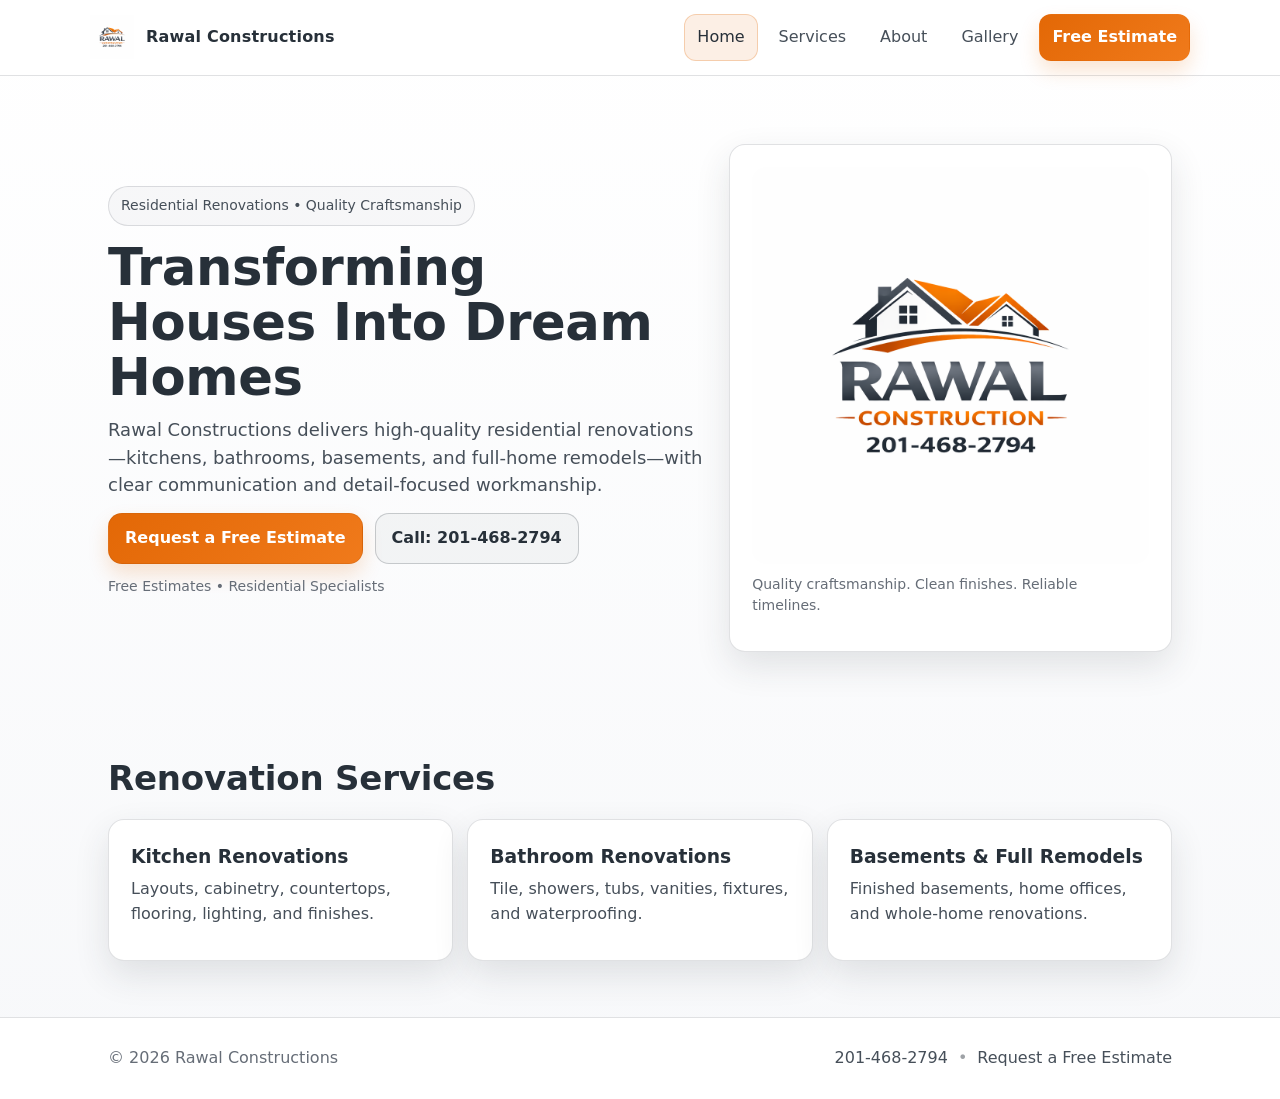
<file: index.html>
<!doctype html>
<html lang="en">
<head>
  <meta charset="utf-8" />
  <meta name="viewport" content="width=device-width, initial-scale=1" />
  <title>Rawal Constructions | Residential Renovations</title>
  <meta name="description" content="Rawal Constructions specializes in residential renovations—kitchens, bathrooms, basements, and full home remodels." />
  <link rel="stylesheet" href="assets/css/styles.css" />
</head>
<body>

  <!-- Common header injects here -->
  <div id="site-header"></div>

  <main>
    <section class="hero">
      <div class="container hero-grid">
        <div>
          <div class="kicker">Residential Renovations • Quality Craftsmanship</div>
          <h1>Transforming Houses Into Dream Homes</h1>
          <p class="lead">
            Rawal Constructions delivers high-quality residential renovations—kitchens, bathrooms,
            basements, and full-home remodels—with clear communication and detail-focused workmanship.
          </p>

          <div style="display:flex; gap:12px; flex-wrap:wrap; margin-top:14px;">
            <a class="btn btn-primary" href="contact.html">Request a Free Estimate</a>
            <a class="btn btn-outline" href="tel:+12014682794">Call: 201‑468‑2794</a>
          </div>

          <p class="small" style="margin-top:12px;">
            Free Estimates • Residential Specialists
          </p>
        </div>

        <div class="card">
          <img src="assets/images/home-hero.jpg" alt="Renovation project showcase">
          <p class="small" style="margin-top:10px;">Quality craftsmanship. Clean finishes. Reliable timelines.</p>
        </div>
      </div>
    </section>

    <section class="section">
      <div class="container">
        <h2>Renovation Services</h2>
        <div class="grid" style="margin-top:14px;">
          <div class="card">
            <h3>Kitchen Renovations</h3>
            <p>Layouts, cabinetry, countertops, flooring, lighting, and finishes.</p>
          </div>
          <div class="card">
            <h3>Bathroom Renovations</h3>
            <p>Tile, showers, tubs, vanities, fixtures, and waterproofing.</p>
          </div>
          <div class="card">
            <h3>Basements & Full Remodels</h3>
            <p>Finished basements, home offices, and whole-home renovations.</p>
          </div>
        </div>
      </div>
    </section>
  </main>

  <!-- Common footer injects here -->
  <div id="site-footer"></div>

  <script src="assets/js/include.js"></script>
</body>
</html>
</file>
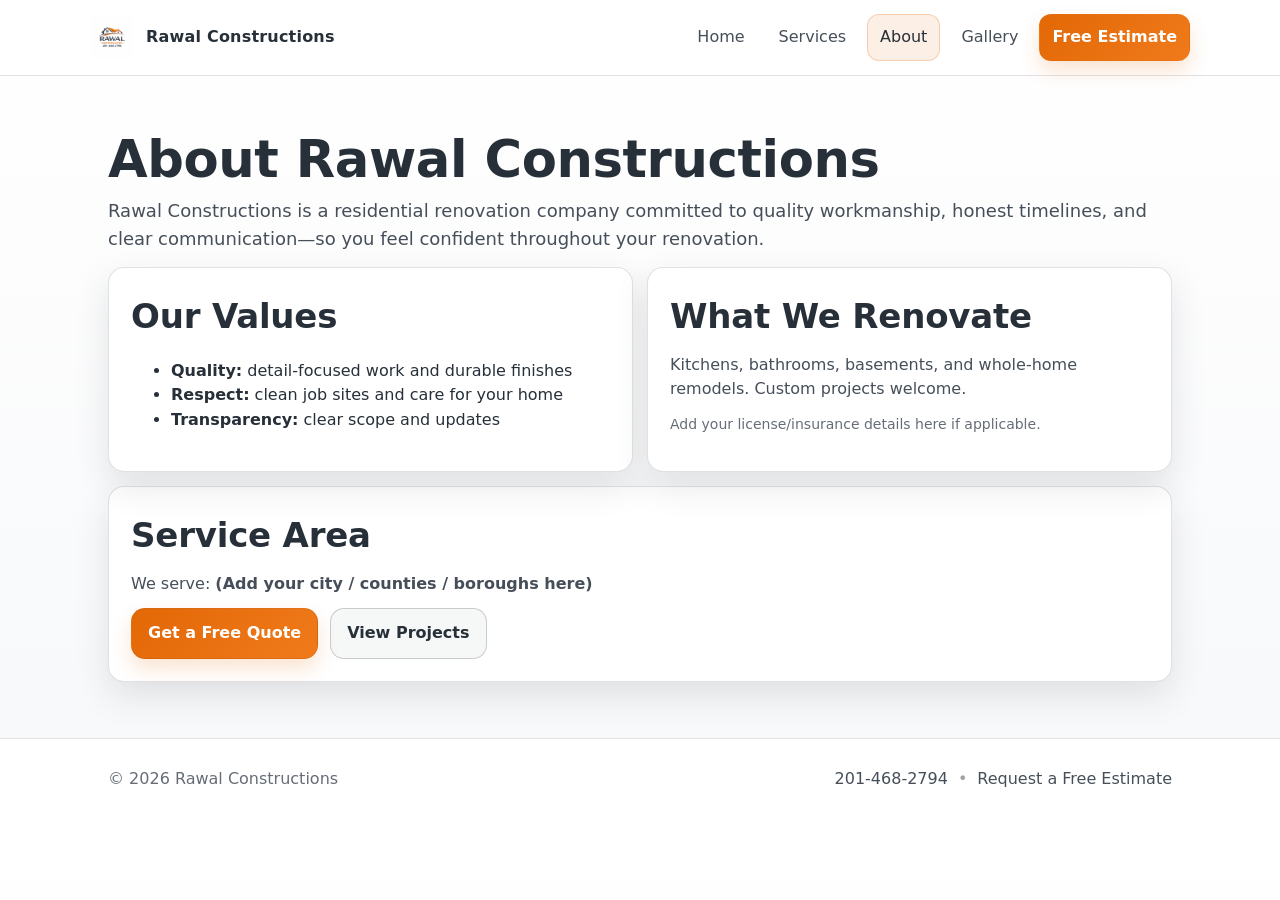
<file: about.html>
<!doctype html>
<html lang="en">
<head>
  <meta charset="utf-8" />
  <meta name="viewport" content="width=device-width, initial-scale=1" />
  <title>About | Rawal Constructions</title>
  <meta name="description" content="About Rawal Constructions—residential renovation specialists focused on quality craftsmanship and clear communication." />
  <link rel="stylesheet" href="assets/css/styles.css" />
</head>
<body>

  <div id="site-header"></div>

  <main class="section">
    <div class="container">
      <h1 style="margin:0 0 10px;">About Rawal Constructions</h1>

      <p class="lead">
        Rawal Constructions is a residential renovation company committed to quality workmanship,
        honest timelines, and clear communication—so you feel confident throughout your renovation.
      </p>

      <div class="grid-2" style="margin-top:14px;">
        <div class="card">
          <h2>Our Values</h2>
          <ul>
            <li><strong>Quality:</strong> detail-focused work and durable finishes</li>
            <li><strong>Respect:</strong> clean job sites and care for your home</li>
            <li><strong>Transparency:</strong> clear scope and updates</li>
          </ul>
        </div>

        <div class="card">
          <h2>What We Renovate</h2>
          <p>Kitchens, bathrooms, basements, and whole-home remodels. Custom projects welcome.</p>
          <p class="small">Add your license/insurance details here if applicable.</p>
        </div>
      </div>

      <div class="card" style="margin-top:14px;">
        <h2>Service Area</h2>
        <p>We serve: <strong>(Add your city / counties / boroughs here)</strong></p>
        <div style="margin-top:12px; display:flex; gap:12px; flex-wrap:wrap;">
          <a class="btn btn-primary" href="contact.html">Get a Free Quote</a>
          <a class="btn btn-outline" href="gallery.html">View Projects</a>
        </div>
      </div>
    </div>
  </main>

  <div id="site-footer"></div>

  <script src="assets/js/include.js" defer></script>
</body>
</html>
</file>
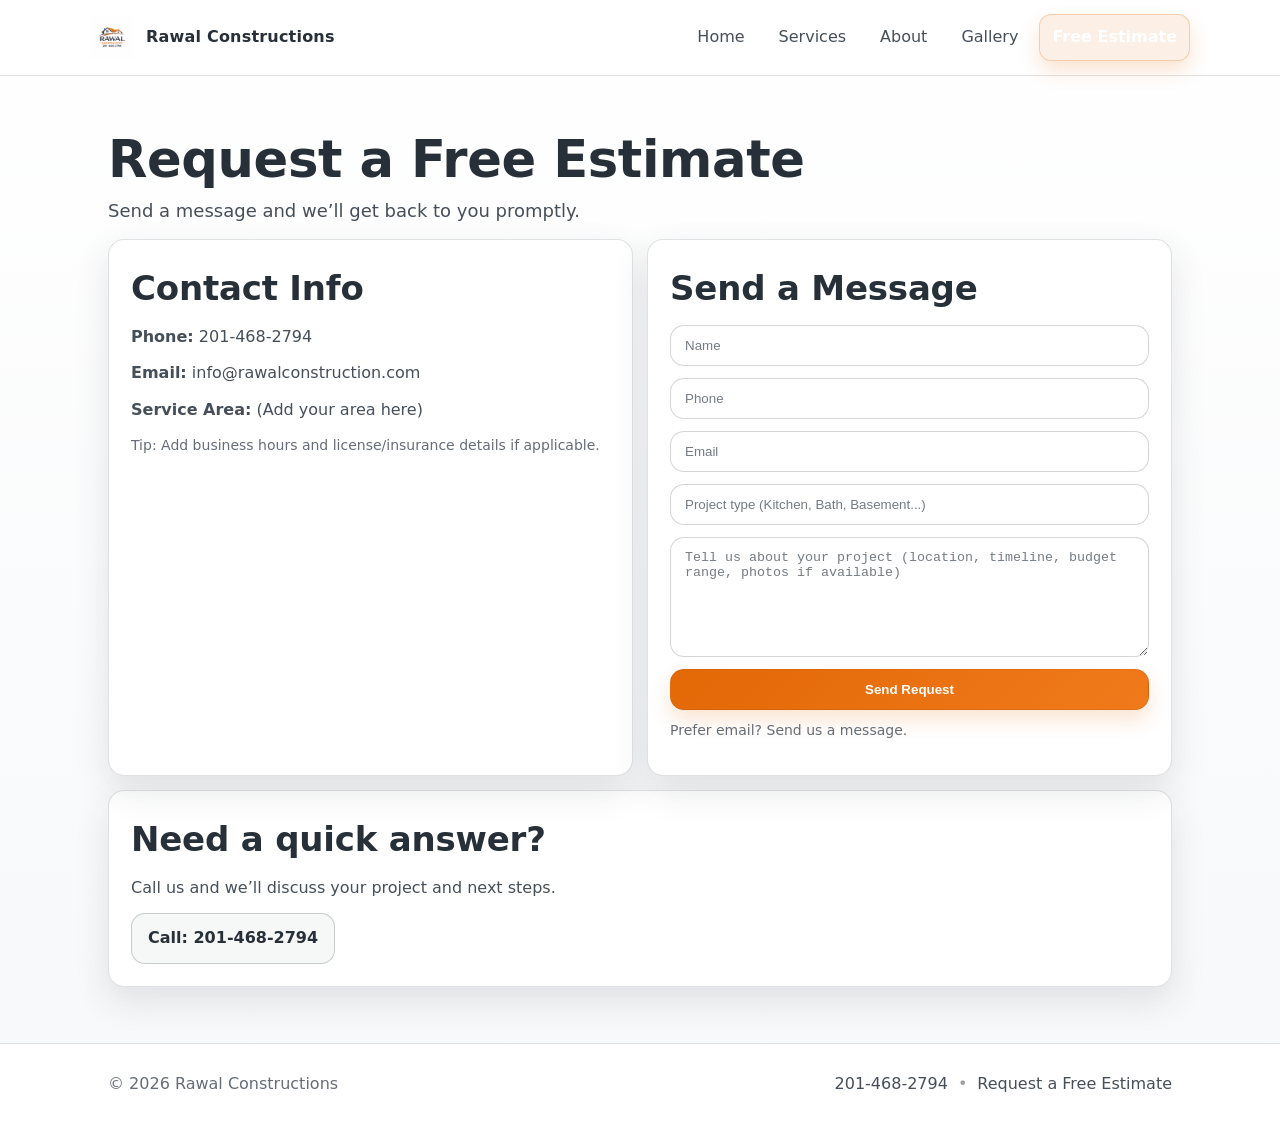
<file: contact.html>
<!doctype html>
<html lang="en">
<head>
  <meta charset="utf-8" />
  <meta name="viewport" content="width=device-width, initial-scale=1" />
  <title>Free Estimate | Rawal Constructions</title>
  <meta name="description" content="Contact Rawal Constructions for a free residential renovation estimate." />
  <link rel="stylesheet" href="assets/css/styles.css" />
</head>
<body>

  <div id="site-header"></div>

  <main class="section">
    <div class="container">
      <h1 style="margin:0 0 10px;">Request a Free Estimate</h1>
      <p class="lead">Send a message and we’ll get back to you promptly.</p>

      <div class="grid-2" style="margin-top:14px;">
        <div class="card">
          <h2>Contact Info</h2>
          <p><strong>Phone:</strong> <a href="tel:+12014682794">201‑468‑2794</a></p>
          <p><strong>Email:</strong> <a href="mailto:info@rawalconstruction.com">info@rawalconstruction.com</a></p>
          <p><strong>Service Area:</strong> (Add your area here)</p>
          <p class="small">Tip: Add business hours and license/insurance details if applicable.</p>
        </div>

        <div class="card">
          <h2>Send a Message</h2>

          <!-- Option 1: Formspree (recommended). Create a free form and replace YOUR_FORM_ID -->
          <form class="form" action="https://formspree.io/f/YOUR_FORM_ID" method="POST">
            <input name="name" placeholder="Name" required />
            <input name="phone" placeholder="Phone" />
            <input name="email" type="email" placeholder="Email" required />
            <input name="project" placeholder="Project type (Kitchen, Bath, Basement...)" />
            <textarea name="message" placeholder="Tell us about your project (location, timeline, budget range, photos if available)"></textarea>
            <button class="btn btn-primary" type="submit">Send Request</button>
          </form>

          <p class="small" style="margin-top:10px;">
            Prefer email? <a href="mailto:info@rawalconstruction.com">Send us a message</a>.
          </p>
        </div>
      </div>

      <div class="card" style="margin-top:14px;">
        <h2>Need a quick answer?</h2>
        <p>Call us and we’ll discuss your project and next steps.</p>
        <a class="btn btn-outline" href="tel:+12014682794">Call: 201‑468‑2794</a>
      </div>
    </div>
  </main>

  <div id="site-footer"></div>

  <script src="assets/js/include.js" defer></script>
</body>
</html>
</file>
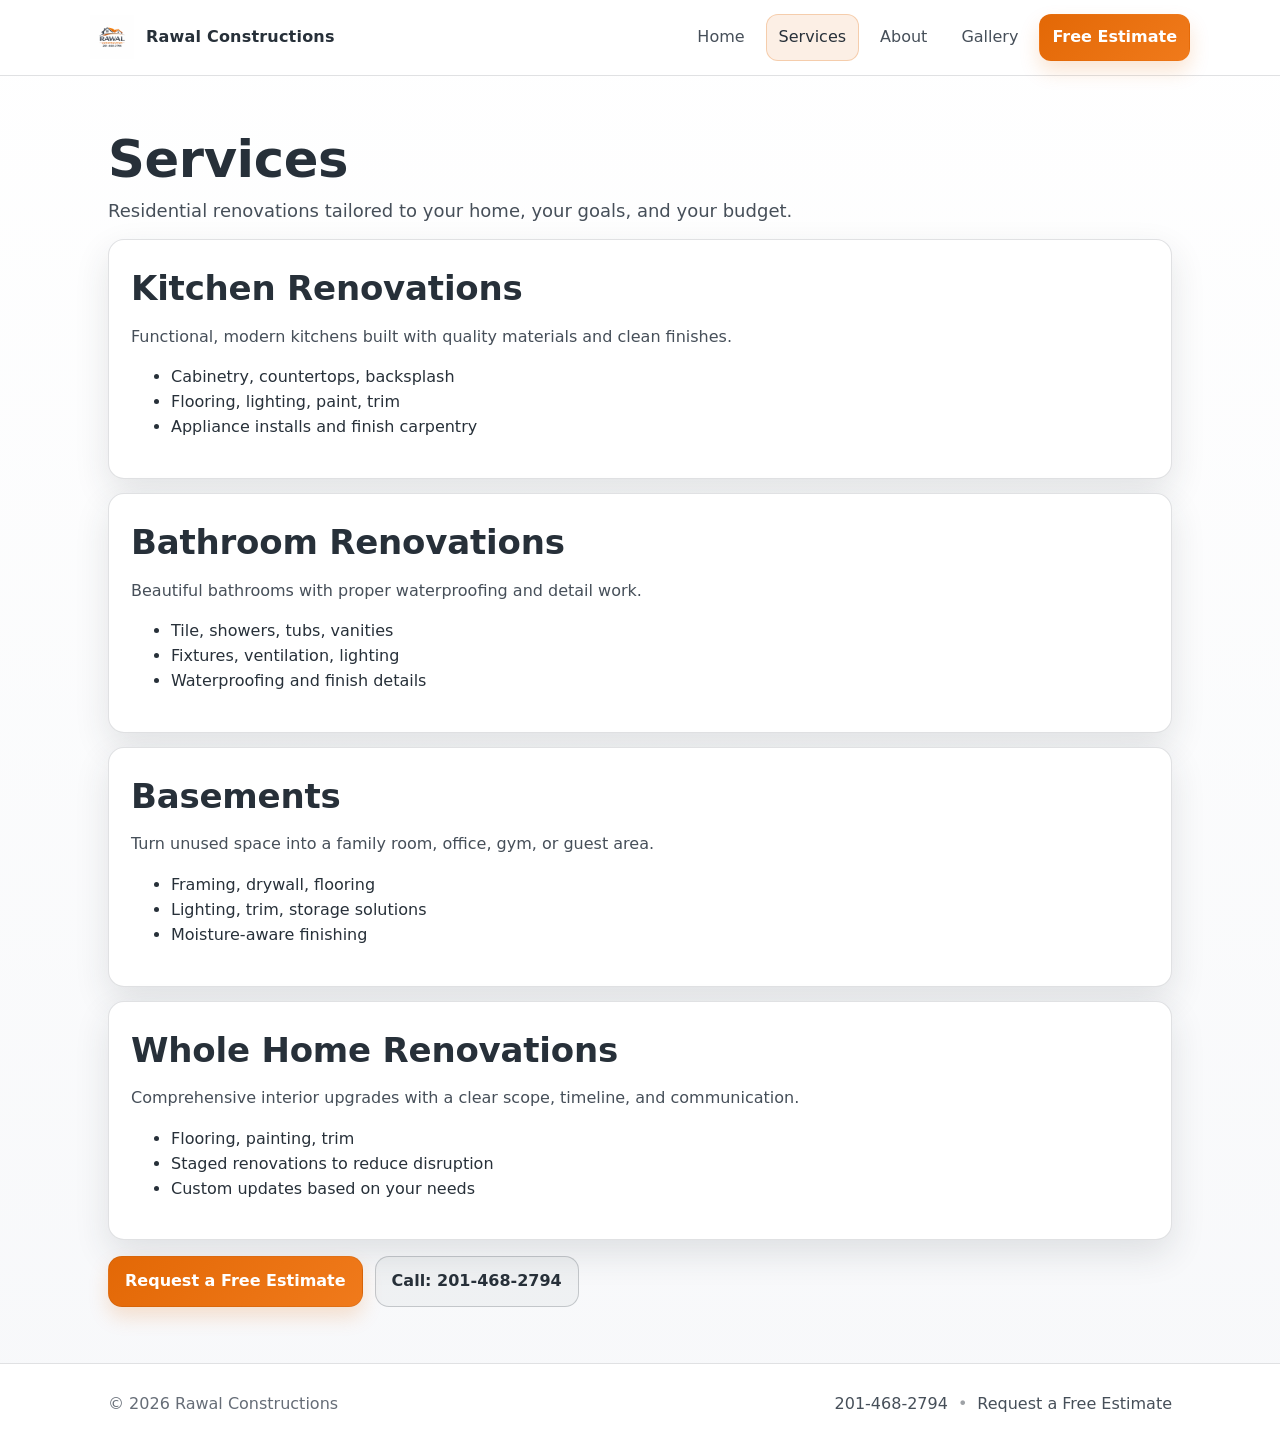
<file: services.html>
<!doctype html>
<html lang="en">
<head>
  <meta charset="utf-8" />
  <meta name="viewport" content="width=device-width, initial-scale=1" />
  <title>Services | Rawal Constructions</title>
  <meta name="description" content="Kitchen, bathroom, basement, and whole-home renovations by Rawal Constructions." />
  <link rel="stylesheet" href="assets/css/styles.css" />
</head>
<body>

  <div id="site-header"></div>

  <main class="section">
    <div class="container">
      <h1 style="margin:0 0 10px;">Services</h1>
      <p class="lead">Residential renovations tailored to your home, your goals, and your budget.</p>

      <div class="card" id="kitchens" style="margin-top:14px;">
        <h2>Kitchen Renovations</h2>
        <p>Functional, modern kitchens built with quality materials and clean finishes.</p>
        <ul>
          <li>Cabinetry, countertops, backsplash</li>
          <li>Flooring, lighting, paint, trim</li>
          <li>Appliance installs and finish carpentry</li>
        </ul>
      </div>

      <div class="card" id="bathrooms" style="margin-top:14px;">
        <h2>Bathroom Renovations</h2>
        <p>Beautiful bathrooms with proper waterproofing and detail work.</p>
        <ul>
          <li>Tile, showers, tubs, vanities</li>
          <li>Fixtures, ventilation, lighting</li>
          <li>Waterproofing and finish details</li>
        </ul>
      </div>

      <div class="card" id="basements" style="margin-top:14px;">
        <h2>Basements</h2>
        <p>Turn unused space into a family room, office, gym, or guest area.</p>
        <ul>
          <li>Framing, drywall, flooring</li>
          <li>Lighting, trim, storage solutions</li>
          <li>Moisture-aware finishing</li>
        </ul>
      </div>

      <div class="card" id="whole-home" style="margin-top:14px;">
        <h2>Whole Home Renovations</h2>
        <p>Comprehensive interior upgrades with a clear scope, timeline, and communication.</p>
        <ul>
          <li>Flooring, painting, trim</li>
          <li>Staged renovations to reduce disruption</li>
          <li>Custom updates based on your needs</li>
        </ul>
      </div>

      <div style="margin-top:16px; display:flex; gap:12px; flex-wrap:wrap;">
        <a class="btn btn-primary" href="contact.html">Request a Free Estimate</a>
        <a class="btn btn-outline" href="tel:+12014682794">Call: 201‑468‑2794</a>
      </div>
    </div>
  </main>

  <div id="site-footer"></div>

  <script src="assets/js/include.js" defer></script>
</body>
</html>
</file>
<file: assets/css/styles.css>
/* =========================================================
   Rawal Constructions — Static Site Styles
   Common header/footer via partials + mobile hamburger menu
   ========================================================= */

:root{
  /* Brand colors (logo-matched) */
  --accent: #E36806;
  --accent-2: #F07A1B;
  --ink: #273039;
  --slate: #464F59;
  --muted: #666D77;

  --bg: #ffffff;
  --bg-soft: #f7f8fa;
  --card: #ffffff;

  --border: rgba(39,48,57,.14);
  --shadow: 0 14px 35px rgba(39,48,57,.12);

  --radius: 16px;
  --radius-sm: 12px;
  --max: 1100px;
}

*{ box-sizing: border-box; }
html,body{ margin:0; padding:0; }

body{
  font-family: ui-sans-serif, system-ui, -apple-system, Segoe UI, Roboto, Arial, sans-serif;
  background: linear-gradient(180deg, var(--bg) 0%, var(--bg-soft) 100%);
  color: var(--ink);
  line-height: 1.55;
  -webkit-font-smoothing: antialiased;
  -moz-osx-font-smoothing: grayscale;
}

a{ color: inherit; text-decoration: none; }
a:hover{ opacity: .96; }

img{ max-width:100%; display:block; border-radius: var(--radius); }

.container{
  max-width: var(--max);
  margin: 0 auto;
  padding: 0 18px;
}

.section{ padding: 56px 0; }

/* Typography */
h1{
  font-size: clamp(34px, 4vw, 52px);
  line-height: 1.08;
  margin: 14px 0 10px;
  letter-spacing: -0.4px;
}
h2{
  font-size: clamp(24px, 3vw, 34px);
  margin: 0 0 10px;
  letter-spacing: -0.2px;
}
h3{ margin: 0 0 6px; }
p{ margin: 0 0 12px; color: var(--slate); }
.small{ font-size: 14px; color: var(--muted); }
.lead{ font-size: 18px; color: var(--slate); }

/* Navbar */
.nav{
  position: sticky;
  top: 0;
  z-index: 50;
  background: rgba(255,255,255,.88);
  border-bottom: 1px solid var(--border);
  backdrop-filter: blur(10px);
}

.nav-inner{
  display:flex;
  align-items:center;
  justify-content:space-between;
  padding: 14px 0;
  gap: 12px;
}

/* Brand */
.brand{
  display:flex;
  align-items:center;
  gap: 12px;
  font-weight: 850;
  letter-spacing: .2px;
  min-width: 180px;
}

.brand-logo{
  height: 44px;
  width: auto;
  border-radius: 0;
}

.brand-text{
  color: var(--ink);
  font-size: 16px;
  white-space: nowrap;
}

/* Nav links (desktop default) */
.nav-links{
  display:flex;
  gap: 8px;
  align-items:center;
  flex-wrap: wrap;
  justify-content:flex-end;
}

.nav-links a{
  color: var(--slate);
  padding: 10px 12px;
  border-radius: var(--radius-sm);
  border: 1px solid transparent;
}

.nav-links a.active,
.nav-links a:hover{
  color: var(--ink);
  background: rgba(227,104,6,.10);
  border-color: rgba(227,104,6,.25);
}

/* Buttons */
.btn{
  display:inline-flex;
  align-items:center;
  justify-content:center;
  padding: 12px 16px;
  border-radius: 14px;
  border: 1px solid transparent;
  font-weight: 700;
  cursor: pointer;
  user-select: none;
}

.btn-primary{
  background: linear-gradient(135deg, var(--accent), var(--accent-2));
  color: #ffffff !important;
  border: 1px solid rgba(0,0,0,.06);
  box-shadow: 0 10px 20px rgba(227,104,6,.18);
}

.btn-primary:hover{ filter: brightness(0.985); }
.btn-primary:active{ transform: translateY(1px); }

.btn-outline{
  border-color: rgba(39,48,57,.22);
  background: rgba(39,48,57,.04);
  color: var(--ink);
}

.btn-outline:hover{ background: rgba(39,48,57,.06); }

/* Cards & layout */
.card{
  background: var(--card);
  border: 1px solid var(--border);
  box-shadow: var(--shadow);
  border-radius: var(--radius);
  padding: 22px;
}

.grid{
  display:grid;
  grid-template-columns: repeat(3, 1fr);
  gap: 14px;
}
.grid-2{
  display:grid;
  grid-template-columns: repeat(2, 1fr);
  gap: 14px;
}

.hero{
  padding: 68px 0 44px;
}

.hero-grid{
  display:grid;
  grid-template-columns: 1.15fr .85fr;
  gap: 22px;
  align-items:center;
}

.kicker{
  display:inline-flex;
  gap: 8px;
  align-items:center;
  color: var(--slate);
  border: 1px solid var(--border);
  background: rgba(39,48,57,.03);
  padding: 8px 12px;
  border-radius: 999px;
  font-size: 14px;
}

/* Gallery */
.gallery{
  display:grid;
  grid-template-columns: repeat(3, 1fr);
  gap: 12px;
}

.gallery a{
  border-radius: var(--radius);
  overflow: hidden;
  border: 1px solid var(--border);
  background: #fff;
  box-shadow: 0 10px 25px rgba(39,48,57,.08);
}

.gallery img{
  border-radius: 0;
  height: 220px;
  width: 100%;
  object-fit: cover;
  transition: transform .25s ease;
}
.gallery a:hover img{ transform: scale(1.02); }

/* Forms */
.form{ display:grid; gap: 12px; }

input, textarea{
  width:100%;
  padding: 12px 14px;
  border-radius: 14px;
  border: 1px solid rgba(39,48,57,.20);
  background: rgba(255,255,255,.95);
  color: var(--ink);
  outline:none;
}

textarea{ min-height: 120px; resize: vertical; }

input::placeholder, textarea::placeholder{ color: rgba(70,79,89,.75); }

input:focus, textarea:focus{
  border-color: rgba(227,104,6,.70);
  box-shadow: 0 0 0 3px rgba(227,104,6,.15);
}

/* Footer */
.footer{
  padding: 28px 0;
  border-top: 1px solid var(--border);
  color: var(--muted);
  background: #fff;
}

.footer-inner{
  display:flex;
  justify-content:space-between;
  gap: 12px;
  flex-wrap: wrap;
  align-items:center;
}

.footer-links{ display:inline-flex; gap:10px; align-items:center; }
.footer-links a{ color: var(--slate); }
.footer-links a:hover{ color: var(--ink); }
.dot{ color: rgba(39,48,57,.45); }

/* ===============================
   HAMBURGER MENU (mobile)
   =============================== */

/* Hamburger button hidden on desktop */
.menu-toggle{
  display:none;
  background: transparent;
  border: 1px solid var(--border);
  border-radius: 12px;
  padding: 10px 12px;
  cursor: pointer;
  align-items:center;
  justify-content:center;
}

.menu-toggle:focus{
  outline: none;
  box-shadow: 0 0 0 3px rgba(227,104,6,.18);
  border-color: rgba(227,104,6,.45);
}

.menu-bar{
  display:block;
  width: 22px;
  height: 2px;
  background: var(--ink);
  margin: 4px 0;
  border-radius: 2px;
  transition: transform .2s ease, opacity .2s ease;
}

/* Desktop: ensure menu visible */
@media (min-width: 769px){
  #site-menu{ display:flex !important; }
}

/* Mobile behavior */
@media (max-width: 768px){
  .nav-inner{
    flex-wrap: wrap;
  }

  .menu-toggle{
    display:inline-flex;
  }

  /* Hide menu by default on mobile */
  #site-menu{
    display:none;
    width: 100%;
    flex-direction: column;
    gap: 6px;
    padding: 10px 0 6px;
    justify-content:flex-start;
  }

  /* Show menu when open */
  .nav.open #site-menu{
    display:flex;
  }

  /* Thumb-friendly links */
  .nav-links a{
    padding: 12px 12px;
    border-radius: 12px;
  }

  .nav-links .btn{
    width:100%;
    justify-content:center;
  }

  /* Animate hamburger into X */
  .nav.open .menu-bar:nth-child(1){
    transform: translateY(6px) rotate(45deg);
  }
  .nav.open .menu-bar:nth-child(2){
    opacity: 0;
  }
  .nav.open .menu-bar:nth-child(3){
    transform: translateY(-6px) rotate(-45deg);
  }

  /* Mobile layout tweaks */
  .hero{ padding: 36px 0 28px; }
  .hero-grid{ grid-template-columns: 1fr; gap: 18px; }
  .hero h1{ font-size: 30px; line-height: 1.15; }
  .lead{ font-size: 16px; }
  .section{ padding: 36px 0; }
  .grid, .grid-2{ grid-template-columns: 1fr; }
  .card{ padding: 16px; }
  .brand-text{ display:none; }
  .gallery{ grid-template-columns: 1fr; }
  .gallery img{ height: 180px; }
}

.project-card img{
  height: 210px;
  width: 100%;
  object-fit: cover;
  border-radius: 12px;
}

.project-card{
  display: block;
}

.project-card h3{
  color: var(--ink);
}
</file>
